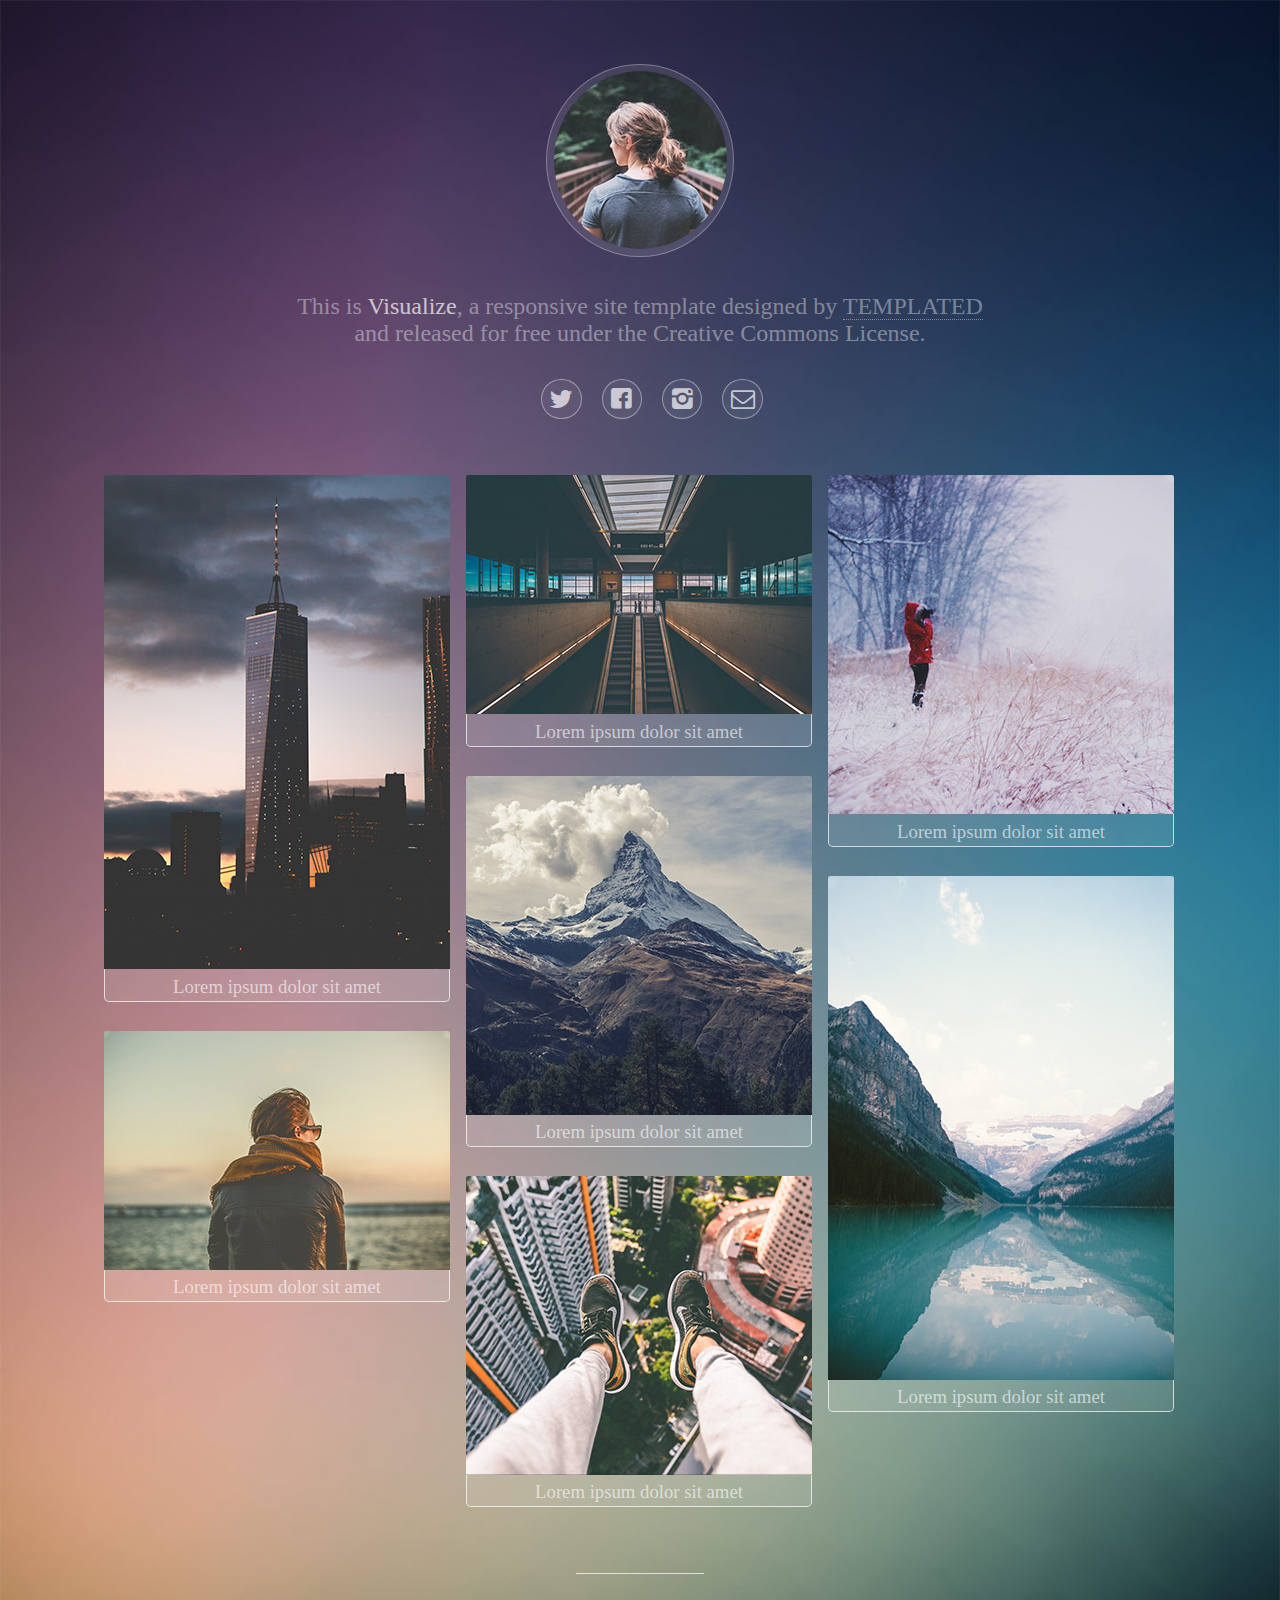
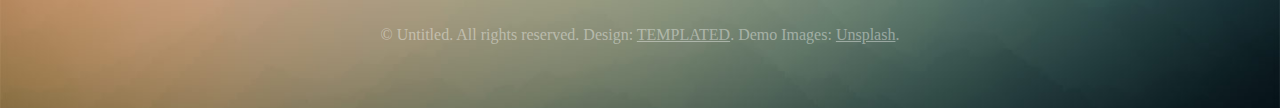
<file: photo_oriented_website.html>
<!DOCTYPE html>
<html lang="en">
  <head>
    <meta charset="UTF-8" />
    <meta name="viewport" content="width=device-width, initial-scale=1.0" />
    <meta http-equiv="X-UA-Compatible" content="ie=edge" />
    <link rel="stylesheet" href="./main.css" />
    <link
      href="https://fonts.googleapis.com/css?family=Source+Sans+Pro:200,400"
      rel="stylesheet"
    />
    <link rel="stylesheet" href="assets/fontello.css" />
    <title>Document</title>
  </head>
  <body>
    <!-- Wrapper -->
    <div id="wrapper">
      <!-- header -->
      <header id="header">
        <span class="avatar"><img src="./images/avatar.jpg" alt=""/></span>
        <h1>
          This is <strong>Visualize</strong>, a responsive site template
          designed by <a href="#">TEMPLATED</a><br />
          and released for free under the Creative Commons License.
        </h1>
        <ul class="icons">
          <li>
            <a href="#" class="icon-twitter"
              ><span class="label">Twitter</span></a
            >
          </li>
          <li>
            <a href="#" class="icon-facebook-squared"
              ><span class="label">Facebook</span></a
            >
          </li>
          <li>
            <a href="#" class="icon-instagram"
              ><span class="label">Instagram</span></a
            >
          </li>
          <li>
            <a href="#" class="icon-mail"><span class="label">Email</span></a>
          </li>
        </ul>
      </header>

      <!-- Main -->
      <section class="main">
        <!-- Thumbnails -->
        <section class="thumbnails">
          <div>
            <a href="#none">
              <img src="images/thumbs/01.jpg" alt="" />
              <h3>Lorem ipsum dolor sit amet</h3>
            </a>
            <a href="#none">
              <img src="images/thumbs/02.jpg" alt="" />
              <h3>Lorem ipsum dolor sit amet</h3>
            </a>
          </div>
          <div>
            <a href="#none">
              <img src="images/thumbs/03.jpg" alt="" />
              <h3>Lorem ipsum dolor sit amet</h3>
            </a>
            <a href="#none">
              <img src="images/thumbs/04.jpg" alt="" />
              <h3>Lorem ipsum dolor sit amet</h3>
            </a>
            <a href="#none">
              <img src="images/thumbs/05.jpg" alt="" />
              <h3>Lorem ipsum dolor sit amet</h3>
            </a>
          </div>
          <div>
            <a href="#none">
              <img src="images/thumbs/06.jpg" alt="" />
              <h3>Lorem ipsum dolor sit amet</h3>
            </a>
            <a href="#none">
              <img src="images/thumbs/07.jpg" alt="" />
              <h3>Lorem ipsum dolor sit amet</h3>
            </a>
          </div>
        </section>
      </section>

      <!-- Footer -->
      <footer class="footer">
        <p>
          &copy; Untitled. All rights reserved. Design:
          <a href="http://templated.co">TEMPLATED</a>. Demo Images:
          <a href="http://unsplash.com">Unsplash</a>.
        </p>
      </footer>
    </div>
  </body>
</html>
</file>
<file: main.css>
body {
  background-image: url("./images/bg.jpg");
  background-size: cover;
}

#wrapper {
  max-width: 68rem;
  margin: 4rem auto;
}

#header {
  text-align: center;
  margin-bottom: 3rem;
}
#header .avatar {
  display: inline-block;
  padding: 0.4rem;
  background-color: rgba(255, 255, 255, 0.1);
  border: 1px solid rgba(255, 255, 255, 0.3);
  border-radius: 100%;
}

#header .avatar img {
  display: block;
  border-radius: 100%;
}

#header h1 {
  color: rgba(255, 255, 255, 0.4);
  font-weight: 200;
  font-size: 1.5rem;
  margin: 2rem auto;
}

#header strong {
  color: rgba(255, 255, 255, 0.7);
  font-weight: 200;
}

#header h1 a {
  color: rgba(255, 255, 255, 0.4);
  font-weight: 200;
  text-decoration: none;
  border-bottom: 1px dotted rgba(255, 255, 255, 0.4);
}

#header .icons li {
  transition: 0.2s all;
  display: inline-flex;
  margin-right: 1rem;
  border: 1px solid rgba(255, 255, 255, 0.4);
  background-color: rgba(255, 255, 255, 0.05);
  border-radius: 100%;
  width: 2rem;
  height: 2rem;
  padding: 0.2rem;
  justify-content: center;
  align-items: center;
}
#header .icons li:hover {
  background-color: rgba(255, 255, 255, 0.15);
}

#header .icons a {
  color: rgba(255, 255, 255, 0.7);
  text-decoration: none;
}

#header .icons .label {
  display: none;
}

#header .icons a::before {
  font-size: 1.5rem;
}

.main .thumbnails {
  display: flex;
}

.main .thumbnails div {
  margin: 0.5rem;
  text-align: center;
}

.main .thumbnails div a {
  display: block;
  margin-bottom: 1.8rem;
  text-decoration: none;
}

.main .thumbnails div a:hover {
  box-shadow: rgba(255, 0, 0, 0.15) 0 0 4px 4px;
  transition: 0.2s all;
}

.main .thumbnails div img {
  width: 100%;
  display: block;
  border-top-left-radius: 0.15rem;
  border-top-right-radius: 0.15rem;
}
.main .thumbnails a h3 {
  border-right: 1px solid rgba(255, 255, 255, 0.7);
  border-left: 1px solid rgba(255, 255, 255, 0.7);
  border-bottom: 1px solid rgba(255, 255, 255, 0.7);
  background-color: rgba(255, 255, 255, 0.1);
  color: rgba(255, 255, 255, 0.6);
  font-weight: 200;
  margin: 0;
  padding: 0.4rem 0 0.2rem 0;
  border-bottom-left-radius: 0.3rem;
  border-bottom-right-radius: 0.3rem;
}

.footer {
  margin: 1rem 0 2rem 0;
  text-align: center;
  font-weight: 200;
  color: rgba(255, 255, 255, 0.4);
}

.footer::before {
  content: "";
  display: inline-block;
  width: 8rem;
  border-top: 1px solid rgba(255, 255, 255, 0.7);
}

.footer a {
  color: rgba(255, 255, 255, 0.4);
}

.footer p {
  margin-top: 3rem;
}

@media (max-width: 30rem) {
  .main .thumbnails {
    display: block;
  }
}
</file>
<file: assets/fontello.css>
@font-face {
  font-family: "fontello";
  src: url("./font/fontello.eot?71464788");
  src: url("./font/fontello.eot?71464788#iefix") format("embedded-opentype"),
    url("./font/fontello.woff2?71464788") format("woff2"),
    url("./font/fontello.woff?71464788") format("woff"),
    url("./font/fontello.ttf?71464788") format("truetype"),
    url("./font/fontello.svg?71464788#fontello") format("svg");
  font-weight: normal;
  font-style: normal;
}
/* Chrome hack: SVG is rendered more smooth in Windozze. 100% magic, uncomment if you need it. */
/* Note, that will break hinting! In other OS-es font will be not as sharp as it could be */
/*
@media screen and (-webkit-min-device-pixel-ratio:0) {
  @font-face {
    font-family: 'fontello';
    src: url('../font/fontello.svg?71464788#fontello') format('svg');
  }
}
*/

[class^="icon-"]:before,
[class*=" icon-"]:before {
  font-family: "fontello";
  font-style: normal;
  font-weight: normal;
  speak: none;

  display: inline-block;
  text-decoration: inherit;
  width: 1em;
  margin-right: 0.2em;
  text-align: center;
  /* opacity: .8; */

  /* For safety - reset parent styles, that can break glyph codes*/
  font-variant: normal;
  text-transform: none;

  /* fix buttons height, for twitter bootstrap */
  line-height: 1em;

  /* Animation center compensation - margins should be symmetric */
  /* remove if not needed */
  margin-left: 0.2em;

  /* you can be more comfortable with increased icons size */
  /* font-size: 120%; */

  /* Font smoothing. That was taken from TWBS */
  -webkit-font-smoothing: antialiased;
  -moz-osx-font-smoothing: grayscale;

  /* Uncomment for 3D effect */
  /* text-shadow: 1px 1px 1px rgba(127, 127, 127, 0.3); */
}

.icon-mail:before {
  content: "\e800";
} /* '' */
.icon-twitter:before {
  content: "\f309";
} /* '' */
.icon-facebook-squared:before {
  content: "\f30e";
} /* '' */
.icon-instagram:before {
  content: "\f32d";
} /* '' */
</file>
